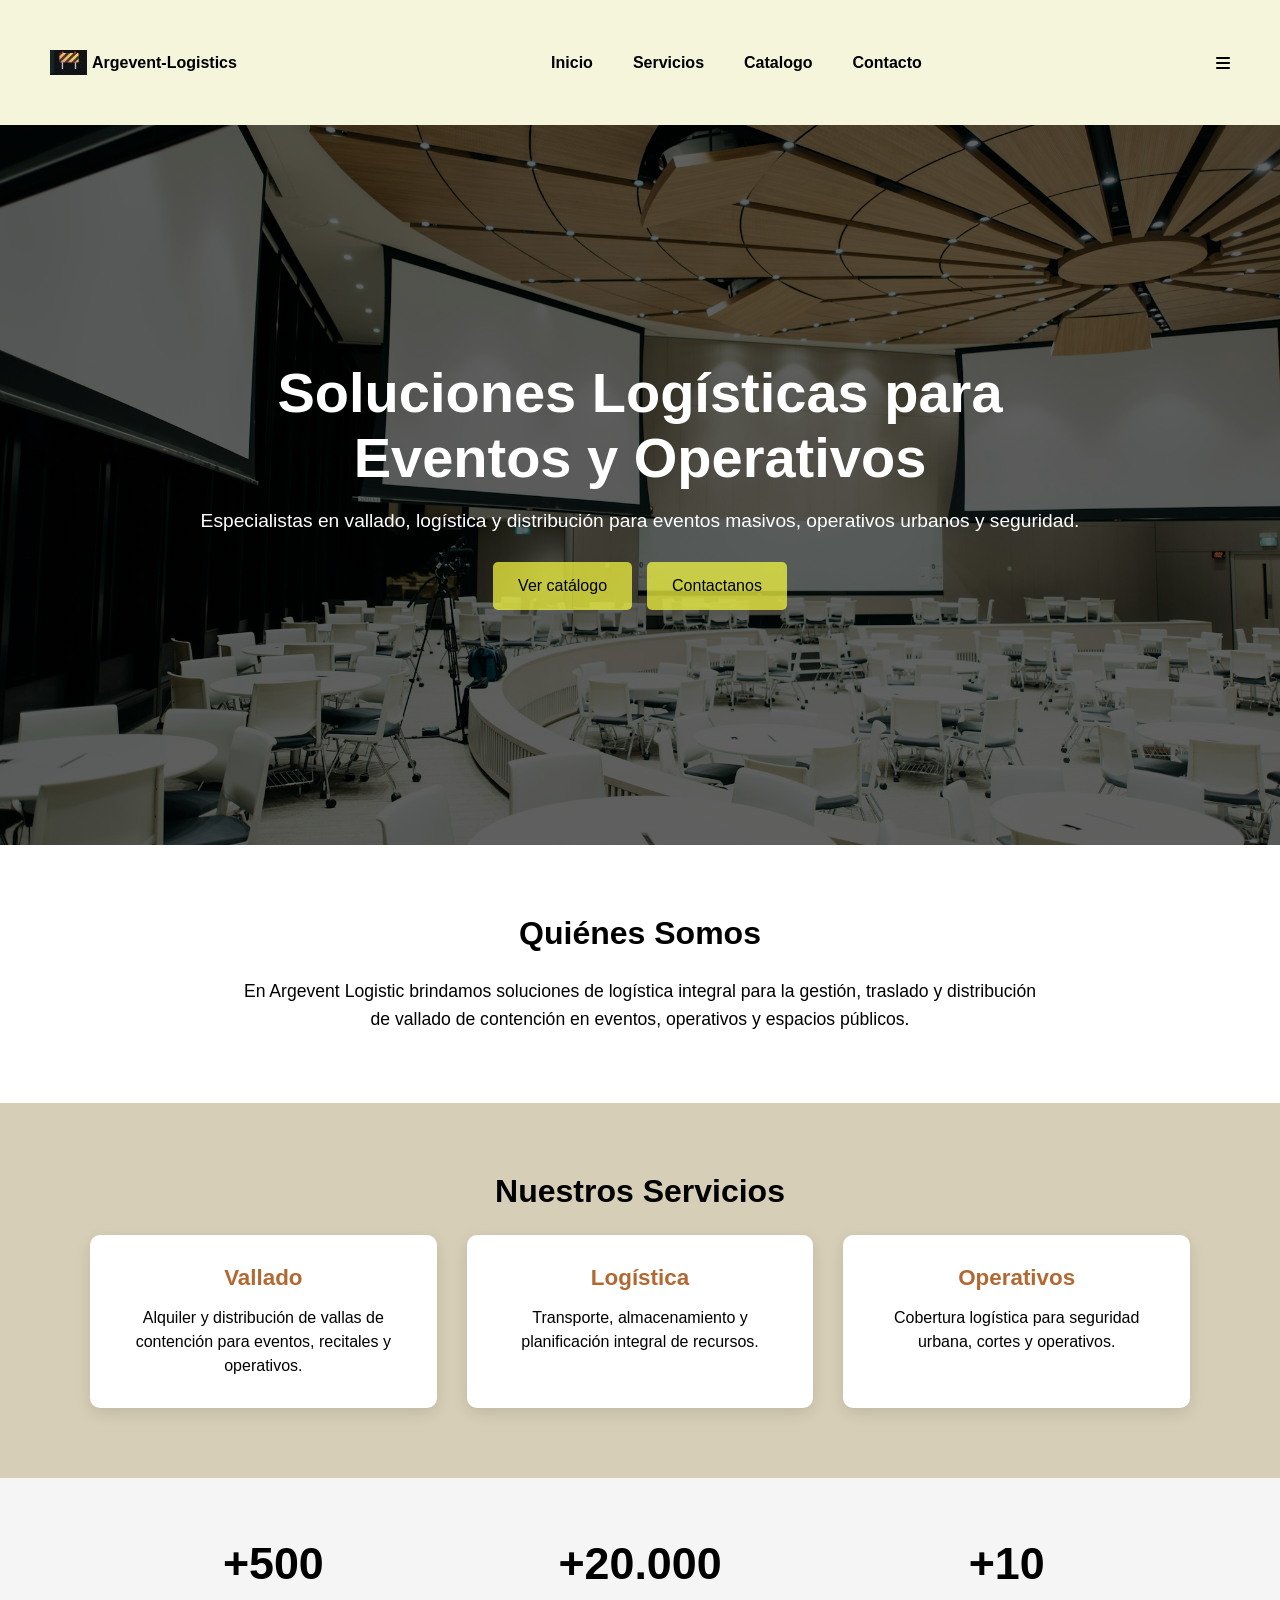
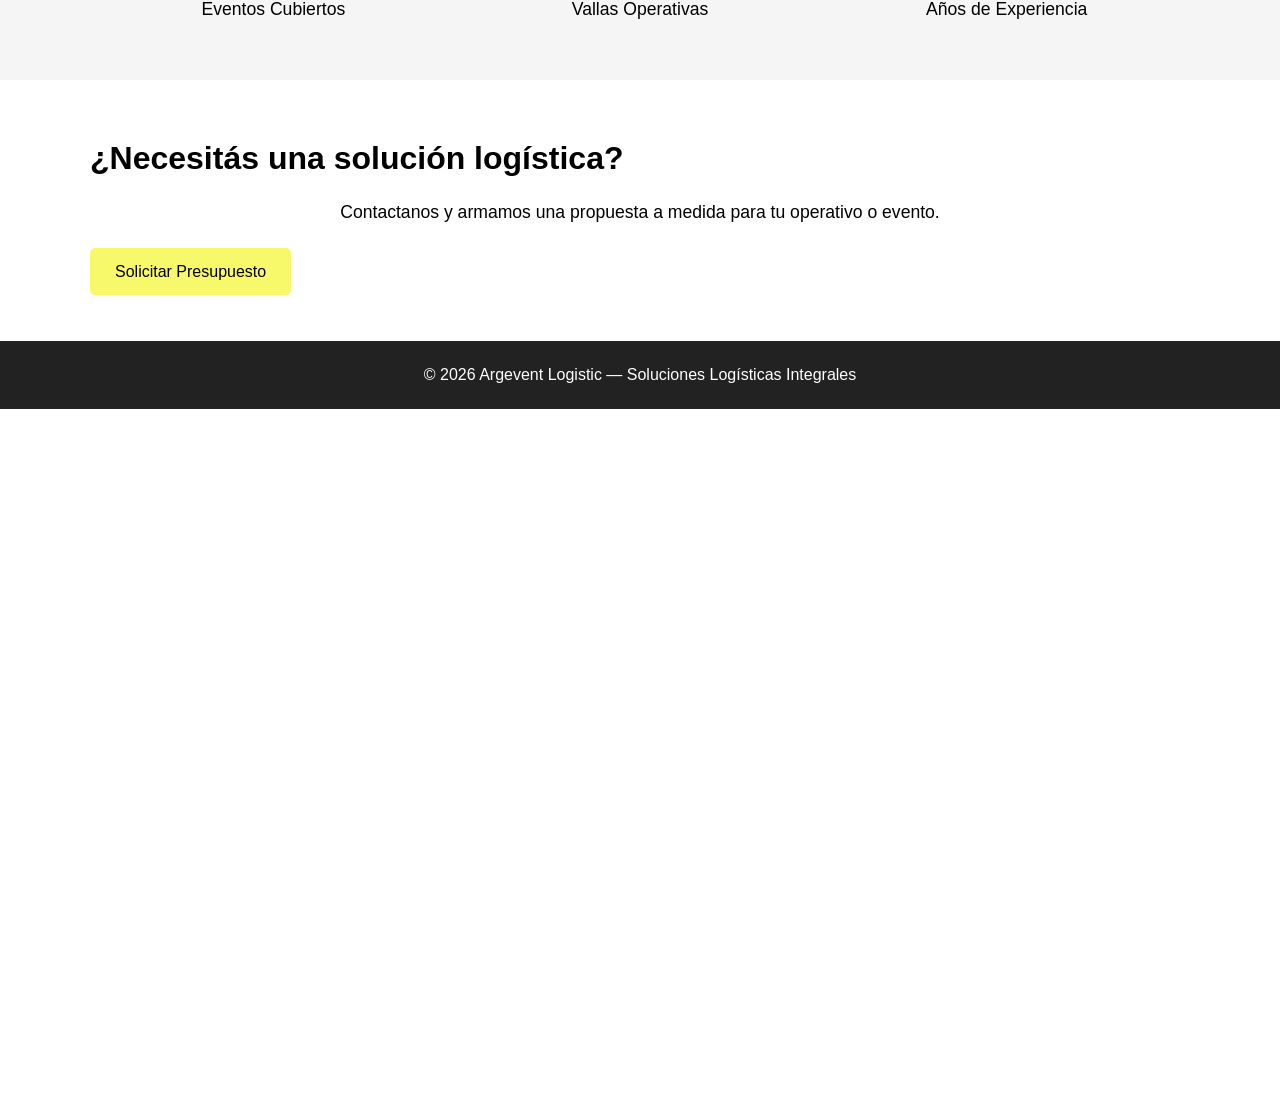
<file: index.html>
<!DOCTYPE html>
<html lang="en">

<head>
    <meta charset="UTF-8">
    <meta name="viewport" content="width=device-width, initial-scale=1.0">
    <title>Inicio</title>
    <link rel="stylesheet" href="/styles.css">
    <link rel="stylesheet" href="https://cdnjs.cloudflare.com/ajax/libs/font-awesome/6.7.2/css/all.min.css">
    
</head>

<body>

    <header class="header">
        <nav class="nav">
            <a href="/index.html">
                <img src="/img/logo.jpg" alt="Home">
                <span>Argevent-Logistics</span>
            </a>


            <ul class="navbar">
                <li>
                    <a href="/index.html">Inicio</a>
                </li>

                <li>
                    <a href="">Servicios</a>
                </li>

                <li>
                    <a href="/pages/catalogo.html">Catalogo</a>
                </li>

                <li>
                    <a href="/pages/contacto.html">Contacto</a>
                </li>

                
            </ul>

            <i class="fa-solid fa-bars"></i>

        </nav>

    </header>

    <main>

        <!-- ================HERO================-->

        <section class="hero">

            <div class="hero-content">

                <h1>
                    Soluciones Logísticas para Eventos y Operativos
                </h1>

                <p>
                    Especialistas en vallado, logística y distribución para
                    eventos masivos, operativos urbanos y seguridad.
                </p>

                <div class="hero-buttons">
                    <a href="./pages/catalogo.html">Ver catálogo</a>
                    <a href="./pages/contacto.html">Contactanos</a>
                </div>

            </div>

        </section>

        <!-- ================= QUIÉNES SOMOS ================= -->

        <section class="quienes_somos">

            <div class="section-content">

                <h2>Quiénes Somos</h2>

                <p>
                    En Argevent Logistic brindamos soluciones de logística
                    integral para la gestión, traslado y distribución de
                    vallado de contención en eventos, operativos y espacios
                    públicos.
                </p>

            </div>

        </section>


        <!-- ================= SERVICIOS ================= -->

        <section class="servicios">

            <div class="section-content">

                <h2>Nuestros Servicios</h2>

                <div class="servicios-container">

                    <article class="servicios-card">

                        <h3> Vallado</h3>

                        <p>
                            Alquiler y distribución de vallas de contención
                            para eventos, recitales y operativos.
                        </p>

                    </article>


                    <article class="servicios-card">

                        <h3> Logística</h3>

                        <p>
                            Transporte, almacenamiento y planificación
                            integral de recursos.
                        </p>

                    </article>


                    <article class="servicios-card">

                        <h3> Operativos</h3>

                        <p>
                            Cobertura logística para seguridad urbana,
                            cortes y operativos.
                        </p>

                    </article>

                </div>

            </div>

        </section>


        <!-- ================= ESTADÍSTICAS ================= -->

        <section class="estadisticas">

            <div class="estadisticas-container">

                <article class="estadistica">

                    <h2>+500</h2>

                    <p>Eventos Cubiertos</p>

                </article>


                <article class="estadistica">

                    <h2>+20.000</h2>

                    <p>Vallas Operativas</p>

                </article>


                <article class="estadistica">

                    <h2>+10</h2>

                    <p>Años de Experiencia</p>

                </article>

            </div>

        </section>


        <!-- ================= CONTACTO ================= -->

        <section class="contacto">

            <div class="section-content">

                <h2>
                    ¿Necesitás una solución logística?
                </h2>

                <p>
                    Contactanos y armamos una propuesta a medida para tu
                    operativo o evento.
                </p>

                <a class="contacto-button" href="/pages/contacto.html">
                    Solicitar Presupuesto
                </a>

            </div>

        </section>


    </main>


    <!-- ================= FOOTER ================= -->

    <footer class="footer">

        <p>
            © 2026 Argevent Logistic — Soluciones Logísticas Integrales
        </p>

    </footer>






</body>

</html>
</file>
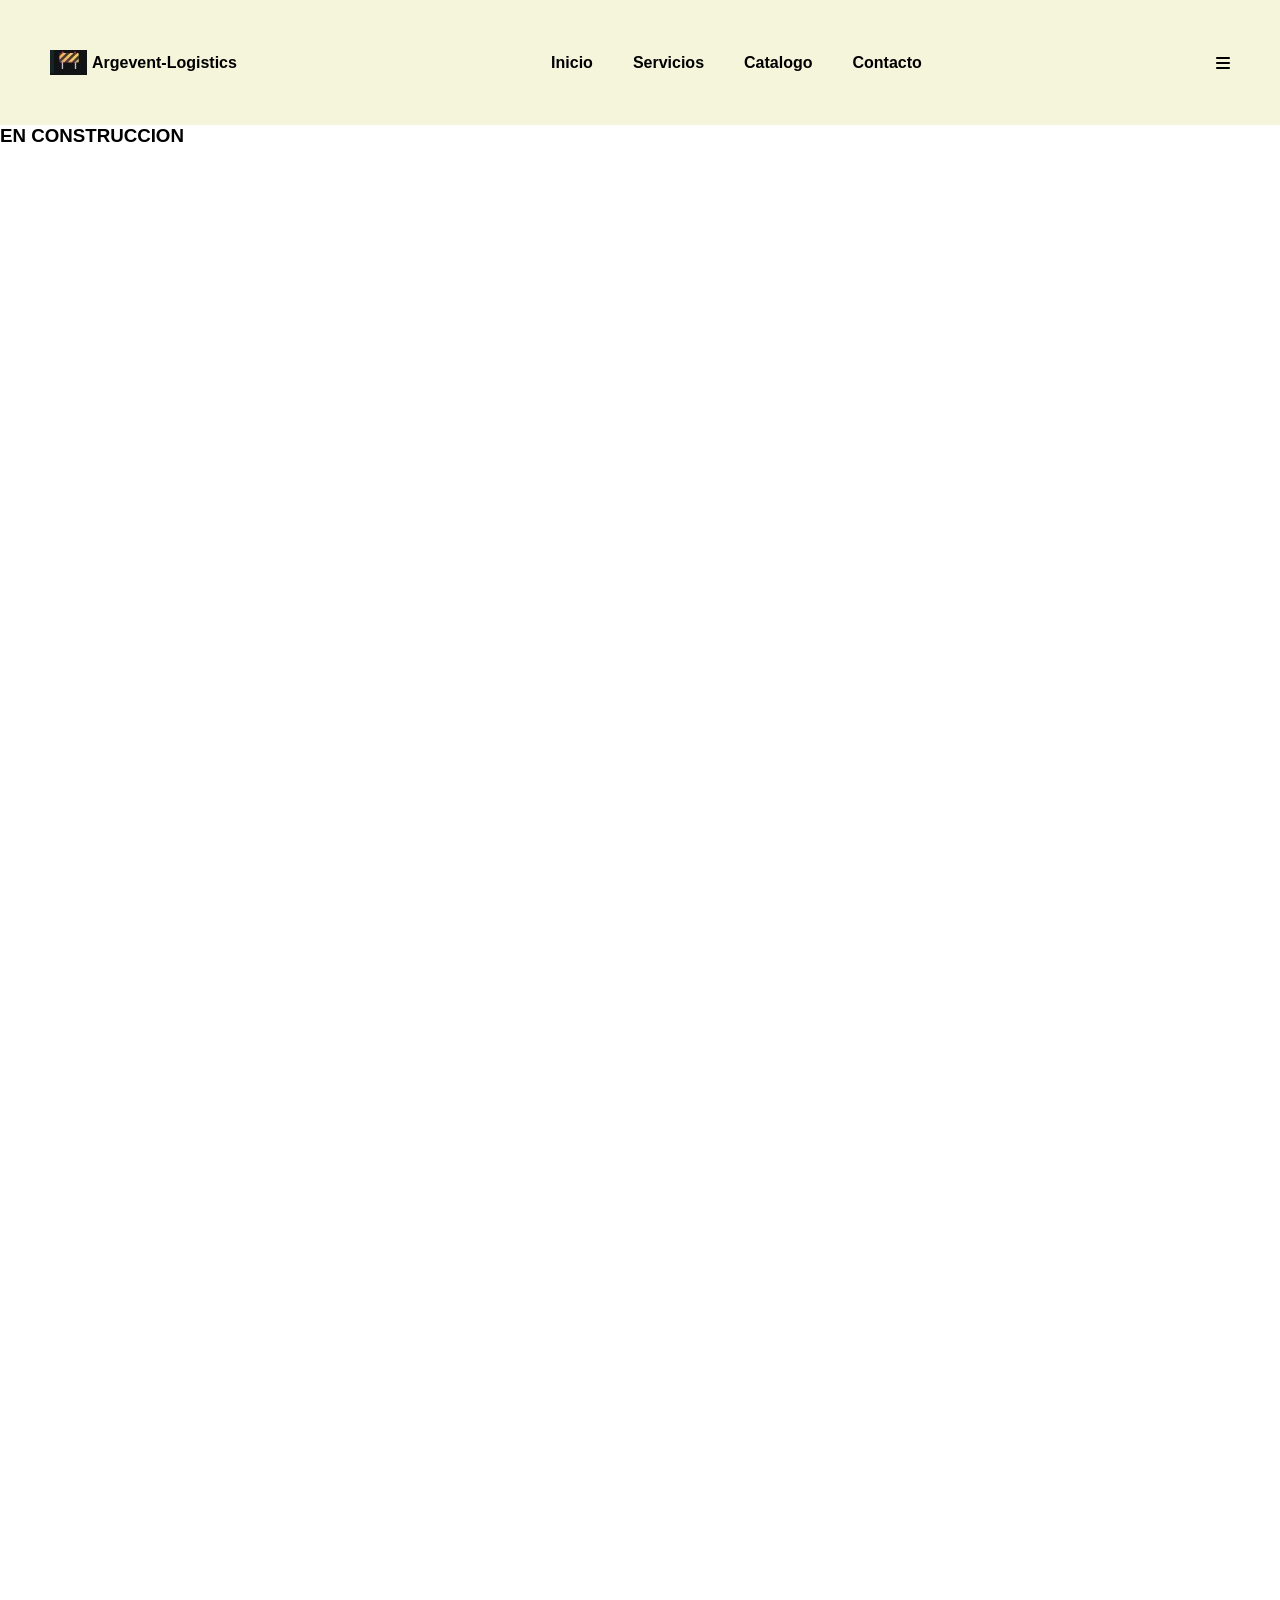
<file: pages/catalogo.html>
<!DOCTYPE html>
<html lang="en">
<head>
    <meta charset="UTF-8">
    <meta name="viewport" content="width=device-width, initial-scale=1.0">
    <link rel="stylesheet" href="/styles.css">
    <link rel="stylesheet" href="https://cdnjs.cloudflare.com/ajax/libs/font-awesome/6.7.2/css/all.min.css">
    <title>catalogo</title>
</head>
<body>
    <header class="header">
        <nav class="nav">
            <a href="/index.html">
                <img src="/img/logo.jpg" alt="Home">
                <span>Argevent-Logistics</span>
            </a>

                        
            <ul class="navbar">
                <li>
                    <a href="/index.html">Inicio</a>
                </li>

                <li>
                    <a href="">Servicios</a>
                </li>

                <li>
                    <a href="/pages/catalogo.html">Catalogo</a>
                </li>

                <li>
                    <a href="/pages/contacto.html">Contacto</a>
                </li>
            </ul>

            <i class="fa-solid fa-bars"></i>

        </nav>
        
    </header>

    <main>
        <h3>EN CONSTRUCCION</h3>
    </main>

    

</body>
</html>
</file>
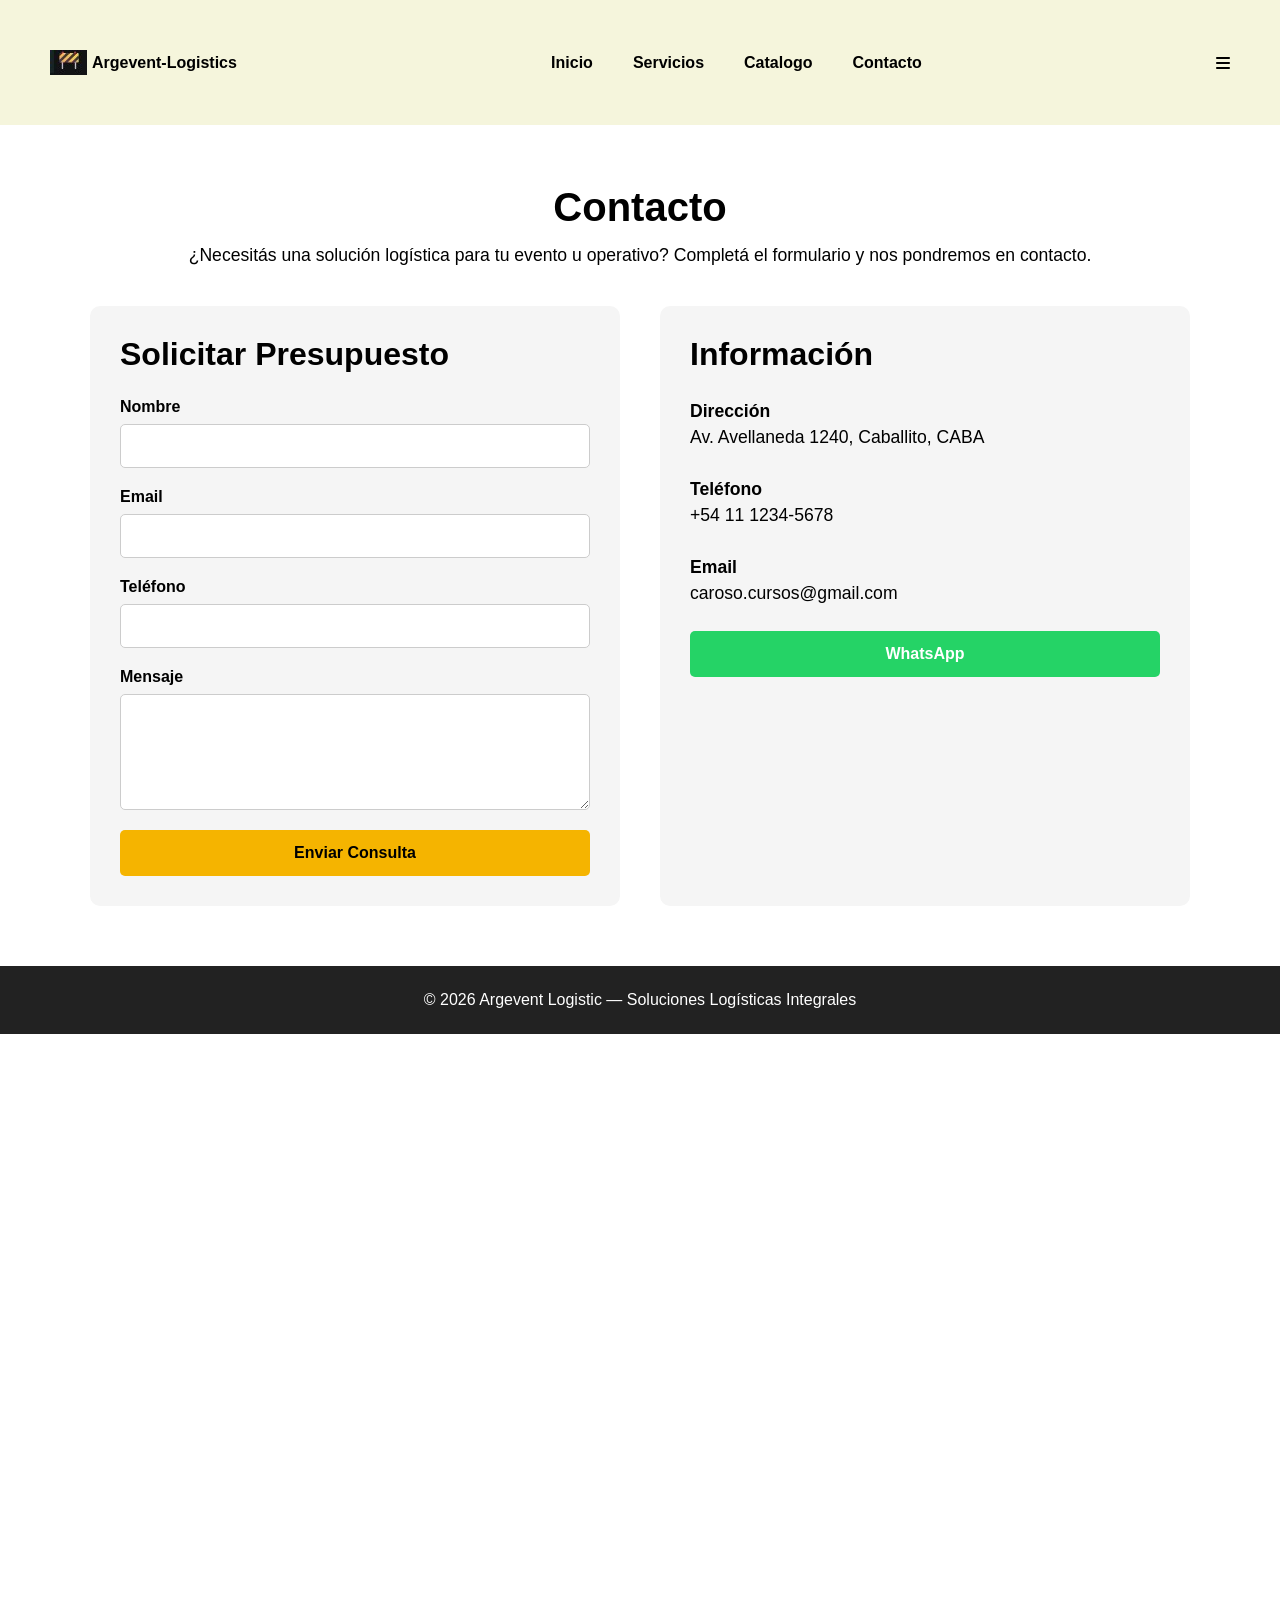
<file: pages/contacto.html>
<!DOCTYPE html>
<html lang="en">
<head>
    <meta charset="UTF-8">
    <meta name="viewport" content="width=device-width, initial-scale=1.0">
    <link rel="stylesheet" href="/styles.css">
    <link rel="stylesheet" href="https://cdnjs.cloudflare.com/ajax/libs/font-awesome/6.7.2/css/all.min.css">
    <title>Contacto</title>
</head>
<body>
    <header class="header">
        <nav class="nav">
            <a href="/index.html">
                <img src="/img/logo.jpg" alt="Home">
                <span>Argevent-Logistics</span>
            </a>

                        
            <ul class="navbar">
                <li>
                    <a href="/index.html">Inicio</a>
                </li>

                <li>
                    <a href="">Servicios</a>
                </li>

                <li>
                    <a href="/pages/catalogo.html">Catalogo</a>
                </li>

                <li>
                    <a href="/pages/contacto.html">Contacto</a>
                </li>
            </ul>
            <i class="fa-solid fa-bars"></i>

        </nav>

    </header>

  

    
    <main>

        <!-- ================= CONTACTO ================= -->

        <section class="contacto">

            <div class="section-content">

                <h1>Contacto</h1>

                <p>
                    ¿Necesitás una solución logística para tu evento u operativo?
                    Completá el formulario y nos pondremos en contacto.
                </p>


                <div class="contacto-container">

                    <!-- ================= FORMULARIO ================= -->

                    <div class="contacto-form">

                        <h2>Solicitar Presupuesto</h2>

                        <form action="https://formsubmit.co/caroso.cursos@gmail.com" method="POST">

                            <div class="form-group">

                                <label for="nombre">Nombre</label>

                                <input
                                    id="nombre"
                                    name="nombre"
                                    type="text"
                                    required
                                >

                            </div>


                            <div class="form-group">

                                <label for="email">Email</label>

                                <input
                                    id="email"
                                    name="email"
                                    type="email"
                                    required
                                >

                            </div>


                            <div class="form-group">

                                <label for="telefono">Teléfono</label>

                                <input
                                    id="telefono"
                                    name="telefono"
                                    type="text"
                                >

                            </div>


                            <div class="form-group">

                                <label for="mensaje">Mensaje</label>

                                <textarea
                                    id="mensaje"
                                    name="mensaje"
                                    rows="5"
                                    required
                                ></textarea>

                            </div>


                           


                            <button type="submit">
                                Enviar Consulta
                            </button>

                        </form>

                    </div>


                    <!-- ================= INFORMACIÓN ================= -->

                    <div class="contacto-info">

                        <h2>Información</h2>

                        <p>
                            <strong> Dirección</strong><br>
                            Av. Avellaneda 1240, Caballito, CABA
                        </p>

                        <p>
                            <strong> Teléfono</strong><br>
                            +54 11 1234-5678
                        </p>

                        <p>
                            <strong> Email</strong><br>
                            caroso.cursos@gmail.com
                        </p>


                        <a
                            class="btn-whatsapp"
                            href="https://wa.me/5491112345678?text=Hola%20quiero%20consultar%20por%20sus%20servicios"
                            target="_blank"
                        >
                            WhatsApp
                        </a>

                    </div>

                </div>

            </div>

        </section>

    </main>


    <!-- ================= FOOTER ================= -->

    <footer class="footer">

        <p>
            © 2026 Argevent Logistic — Soluciones Logísticas Integrales
        </p>

    </footer>



</body>
</html>
</file>
<file: styles.css>
@import url('https://fonts.googleapis.com/css2?family=League+Spartan:wght@100..900&display=swap');

* {
    margin: 0;
    padding: 0;
    box-sizing: border-box;
    /*para que margin y padding no le sumen al tamaño del elemento*/
    font-family: "spartan", sans-serif;
}

body {
    height: 300vh;
}

/*header y navegación con barra fija de menu*/

.header {
    padding: 50px;
    background-color: beige;
    z-index: 999;
    position: sticky;
    top: 0;
    left: 0;

}


.nav {
    display: flex;
    /*este flexbox solo se aplica al hijo directo o sea al ul pero no a los li*/
    align-items: center;
    color: #000;
    justify-content: space-between;

}

.nav>a {
    display: flex;
    align-items: center;
    text-decoration: none;
    gap: 5px;
    color: black;
    font-size: 1rem;
    font-weight: 600;

}
.nav>a:hover{
    font-size: 1.4rem;
    color:rgba(201, 134, 10, 0.717);
}

.nav>i:hover{
    font-size: 1.4rem;
    color:rgba(201, 134, 10, 0.717);
}
.navbar {
    display: flex;
    /*necesito otro flexbox que se aplique a los li desde ul */
    margin-left: 20px;
    text-decoration: none;
}

.navbar li {
    list-style: none;
    padding: 0 20px;

}

.navbar a  {
    text-decoration: none;
    font-size: 1rem;
    font-weight: 600;
    color: black;
}

.navbar a:hover{
    font-size: 1.4rem;
    color:rgba(201, 134, 10, 0.717);
}

.hero {
    height: 80vh;

    display: flex;
    align-items: center;
    justify-content: center;

    text-align: center;

    background:
        linear-gradient(rgba(0, 0, 0, .6), rgba(0, 0, 0, .6)),
        url("./img/hero.jpg");

    background-size: cover;
    /* cubre todo el hero */
    background-position: center;
}

.hero-content {
    max-width: 900px;
    color: white;
}

.hero-content h1 {
    font-size: 3.5rem;
    font-weight: 700;
    margin-bottom: 20px;
}

.hero-content p {
    font-size: 1.2rem;
    margin-bottom: 30px;
}

.hero-buttons {
    display: flex;
    justify-content: center;
    gap: 15px;

}

.hero-buttons a {
    padding: 15px 25px;
    text-decoration: none;
    background-color: rgba(246, 249, 64, 0.724);
    color: black;
    border-radius: 5px;

}

/* =========================
   SECCIONES GENERALES
========================= */

.quienes_somos,
.servicios,
.contacto {
    padding: 70px 50px;
}

.section-content {
    max-width: 1100px;
    margin: 0 auto;
}


/* =========================
   QUIÉNES SOMOS
========================= */

.quienes_somos {
    text-align: center;
}

.quienes_somos h2,
.servicios h2,
.contacto h2 {
    margin-bottom: 25px;
    font-size: 2rem;
}

.quienes_somos p {
    max-width: 800px;
    margin: 0 auto;

    font-size: 1.1rem;
    line-height: 1.6;
}


/* =========================
   SERVICIOS
========================= */

.servicios {
    background-color: #d6ceb6;

}

.servicios h2 {
    text-align: center;
}

.servicios-container {
    display: flex;
    gap: 30px;
}

.servicios-card {
    flex: 1;

    padding: 30px;

    background-color: white;

    text-align: center;

    border-radius: 10px;

    box-shadow: 0 5px 15px rgba(0, 0, 0, .1);
}

.servicios-card h3 {
    margin-bottom: 15px;
    font-size: 1.4rem;
    color: rgb(179, 104, 50);
}

.servicios-card p {
    line-height: 1.5;
}


/* =========================
   ESTADÍSTICAS
========================= */

.estadisticas {
    padding: 60px 50px;
    background-color: #f5f5f5;
}

.estadisticas-container {
    max-width: 1100px;
    margin: 0 auto;

    display: flex;
    justify-content: space-around;
    text-align: center;
}

.estadistica {
    flex: 1;
}

.estadistica h2 {
    font-size: 2.8rem;
    margin-bottom: 10px;
}

.estadistica p {
    font-size: 1.1rem;
}


/* =========================
   CONTACTO
========================= */

.contacto {
    text-align:left;
}

.contacto p {
    margin-bottom: 25px;
    font-size: 1.1rem;
}

.contacto-button {

    padding: 15px 25px;
    text-decoration: none;
    background-color: rgba(245, 245, 51, 0.724);
    color: black;
    border-radius: 5px;
}


/* =========================
   FOOTER
========================= */

.footer {
    padding: 25px;

    background-color: #222;
    color: white;

    text-align: center;
}



/* =========================
   CONTACTO
========================= */

.contacto {
    padding: 60px 50px;
}

.contacto .section-content {
    max-width: 1100px;
    margin: 0 auto;
}

.contacto h1 {
    text-align: center;
    margin-bottom: 15px;
    font-size: 2.5rem;
}

.contacto > .section-content > p {
    text-align: center;
    margin-bottom: 40px;
}

.contacto-container {
    display: flex;
    gap: 40px;
}


/* FORMULARIO */

.contacto-form {
    flex: 1;
    padding: 30px;
    background-color: #f5f5f5;
    border-radius: 10px;
}

.contacto-form h2 {
    margin-bottom: 25px;
}

.form-group {
    display: flex;
    flex-direction: column;
    margin-bottom: 20px;
}

.form-group label {
    margin-bottom: 8px;
    font-weight: 600;
}

.form-group input,
.form-group textarea {
    padding: 12px;
    border: 1px solid #ccc;
    border-radius: 5px;
    font-family: inherit;
    font-size: 1rem;
}

.contacto-form button {
    width: 100%;
    padding: 14px;
    border: none;
    border-radius: 5px;
    background-color: #f5b400;
    color: #000;
    font-size: 1rem;
    font-weight: 600;
    cursor: pointer;
}


/* INFORMACIÓN */

.contacto-info {
    flex: 1;
    padding: 30px;
    background-color: #f5f5f5;
    border-radius: 10px;
}

.contacto-info h2 {
    margin-bottom: 25px;
}

.contacto-info p {
    margin-bottom: 25px;
    line-height: 1.5;
}


/* WHATSAPP */

.btn-whatsapp {
    display: block;
    padding: 14px;
    text-align: center;
    text-decoration: none;
    border-radius: 5px;
    background-color: #25d366;
    color: white;
    font-weight: 600;
}


/* RESPONSIVE */

@media (max-width: 768px) {

    .contacto-container {
        flex-direction: column;
    }

}
</file>
